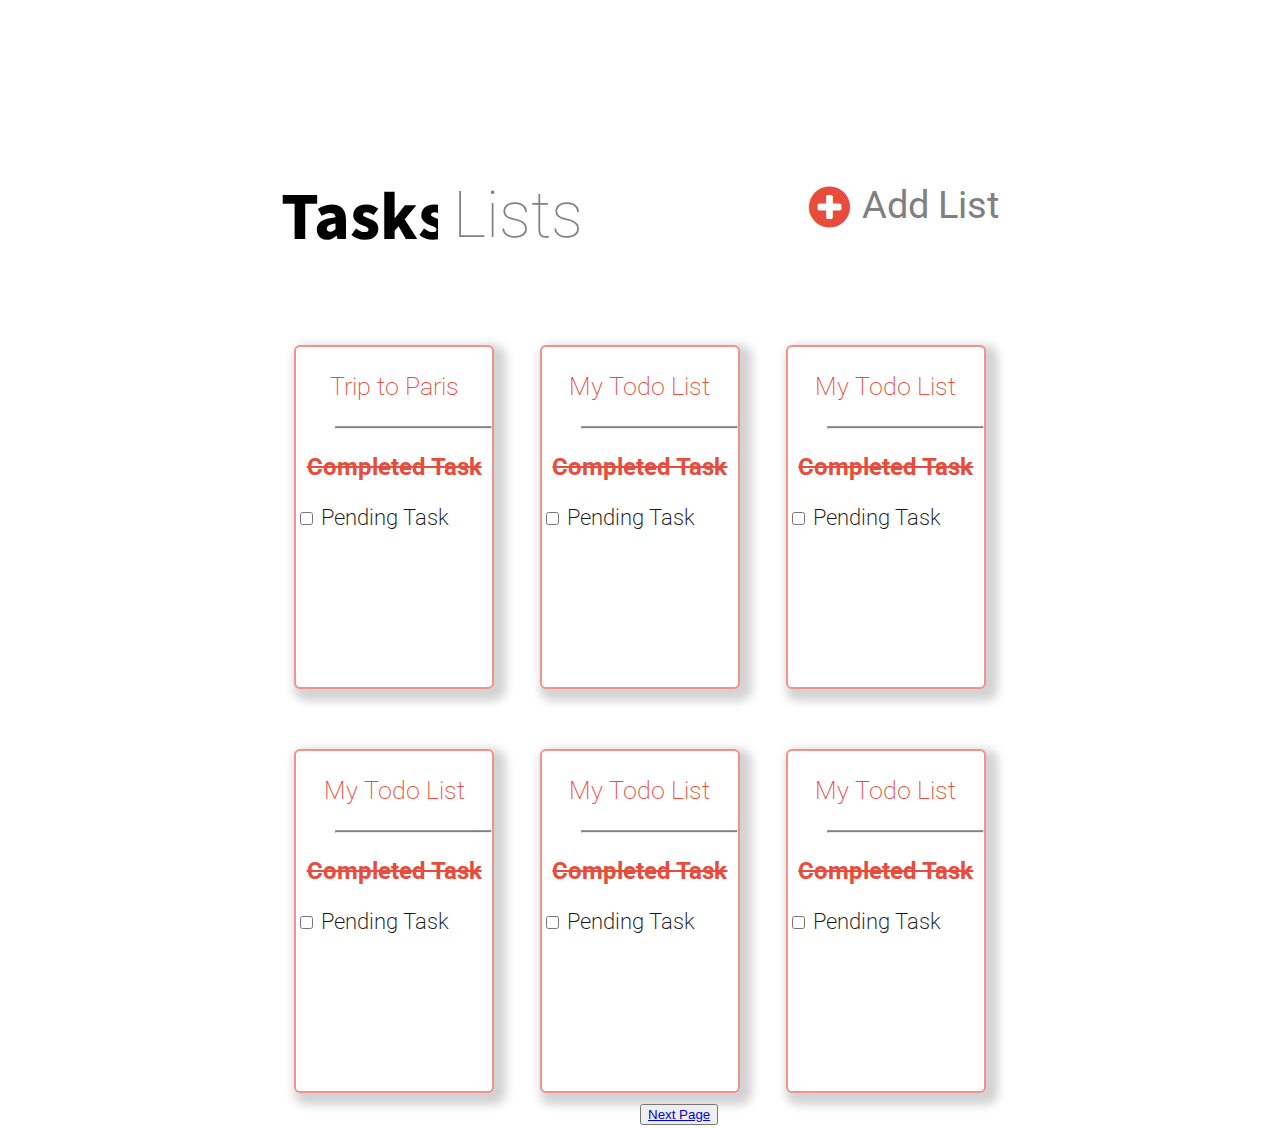
<file: index.html>
<!DOCTYPE html>
<!--[if lt IE 7]>      <html class="no-js lt-ie9 lt-ie8 lt-ie7"> <![endif]-->
<!--[if IE 7]>         <html class="no-js lt-ie9 lt-ie8"> <![endif]-->
<!--[if IE 8]>         <html class="no-js lt-ie9"> <![endif]-->
<!--[if gt IE 8]>      <html class="no-js"> <!--<![endif]-->
<html>
    <head>
        <meta charset="utf-8">
        <meta http-equiv="X-UA-Compatible" content="IE=edge">
        <title>Assignment 2</title>
        <meta name="description" content="">
        <meta name="viewport" content="width=device-width, initial-scale=1">
        <link rel="preconnect" href="https://fonts.gstatic.com">
        <link href="https://fonts.googleapis.com/css2?family=Noto+Sans+JP:wght@500&display=swap" rel="stylesheet">  
        <link rel="stylesheet" href="https://cdnjs.cloudflare.com/ajax/libs/font-awesome/4.7.0/css/font-awesome.min.css">
        <link rel="preconnect" href="https://fonts.gstatic.com">
        <link href="https://fonts.googleapis.com/css2?family=Roboto:wght@100&display=swap" rel="stylesheet">
        <link rel="stylesheet" href="css/main.css">
    </head>
    <body>
        <div class="container">
            <div class="heading-container">
               <div class="heading-container-1">
                   <p class="bold-heading">Tasks</p>
               </div>
               <div class="heading-container-2">
                   <p class="light-heading">Lists</p>
               </div>
               <div class="heading-container-3">
                   <i class="btn-1 fa fa-plus-circle" aria-hidden="true">&nbsp;</i><span class="button-text">Add List</span>
               </div>
           </div>
           <!-- card container started -->
           <div class="cards-container">
              <div class="card-items">
                 <p class="card-heading">Trip to Paris</p>
                 <hr class="hr-line">
                 <div class="card-body">
                    <p class="card-body-completed">Completed Task</p>
                    <div class="card-body-incompleted">
                      <input type="checkbox" id="task-1" name="task-1" value="task-1">
                      <label for="task-1">Pending Task</label>
                    </div>
                 </div>
              </div>
              <div class="card-items">
                <p class="card-heading">My Todo List</p>
                <hr class="hr-line">
                <div class="card-body">
                    <p class="card-body-completed">Completed Task</p>
                    <div class="card-body-incompleted">
                      <input type="checkbox" id="task-1" name="task-1" value="task-1">
                      <label for="task-1">Pending Task</label>
                    </div>
                 </div>
                
              </div>
              <div class="card-items">
                <p class="card-heading">My Todo List</p>
                <hr class="hr-line">
                <div class="card-body">
                    <p class="card-body-completed">Completed Task</p>
                    <div class="card-body-incompleted">
                      <input type="checkbox" id="task-1" name="task-1" value="task-1">
                      <label for="task-1">Pending Task</label>
                    </div>
                 </div>
              </div>
              <div class="card-items">
                <p class="card-heading">My Todo List</p>
                <hr class="hr-line">
                <div class="card-body">
                    <p class="card-body-completed">Completed Task</p>
                    <div class="card-body-incompleted">
                      <input type="checkbox" id="task-1" name="task-1" value="task-1">
                      <label for="task-1">Pending Task</label>
                    </div>
                 </div>
              </div>
              <div class="card-items">
                <p class="card-heading">My Todo List</p>
                <hr class="hr-line">
                <div class="card-body">
                    <p class="card-body-completed">Completed Task</p>
                    <div class="card-body-incompleted">
                      <input type="checkbox" id="task-1" name="task-1" value="task-1">
                      <label for="task-1">Pending Task</label>
                    </div>
                 </div>
              </div>
              <div class="card-items">
                <p class="card-heading">My Todo List</p>
                <hr class="hr-line">
                <div class="card-body">
                    <p class="card-body-completed">Completed Task</p>
                    <div class="card-body-incompleted">
                      <input type="checkbox" id="task-1" name="task-1" value="task-1">
                      <label for="task-1">Pending Task</label>
                    </div>
                 </div>
              </div>
          </div>
        </div>
        <div>
          <button class="next-btn">
              <a href="dolist.html">Next Page</a>
          </button>
          

        <script src="" async defer></script>
    </body>
</html>
</file>
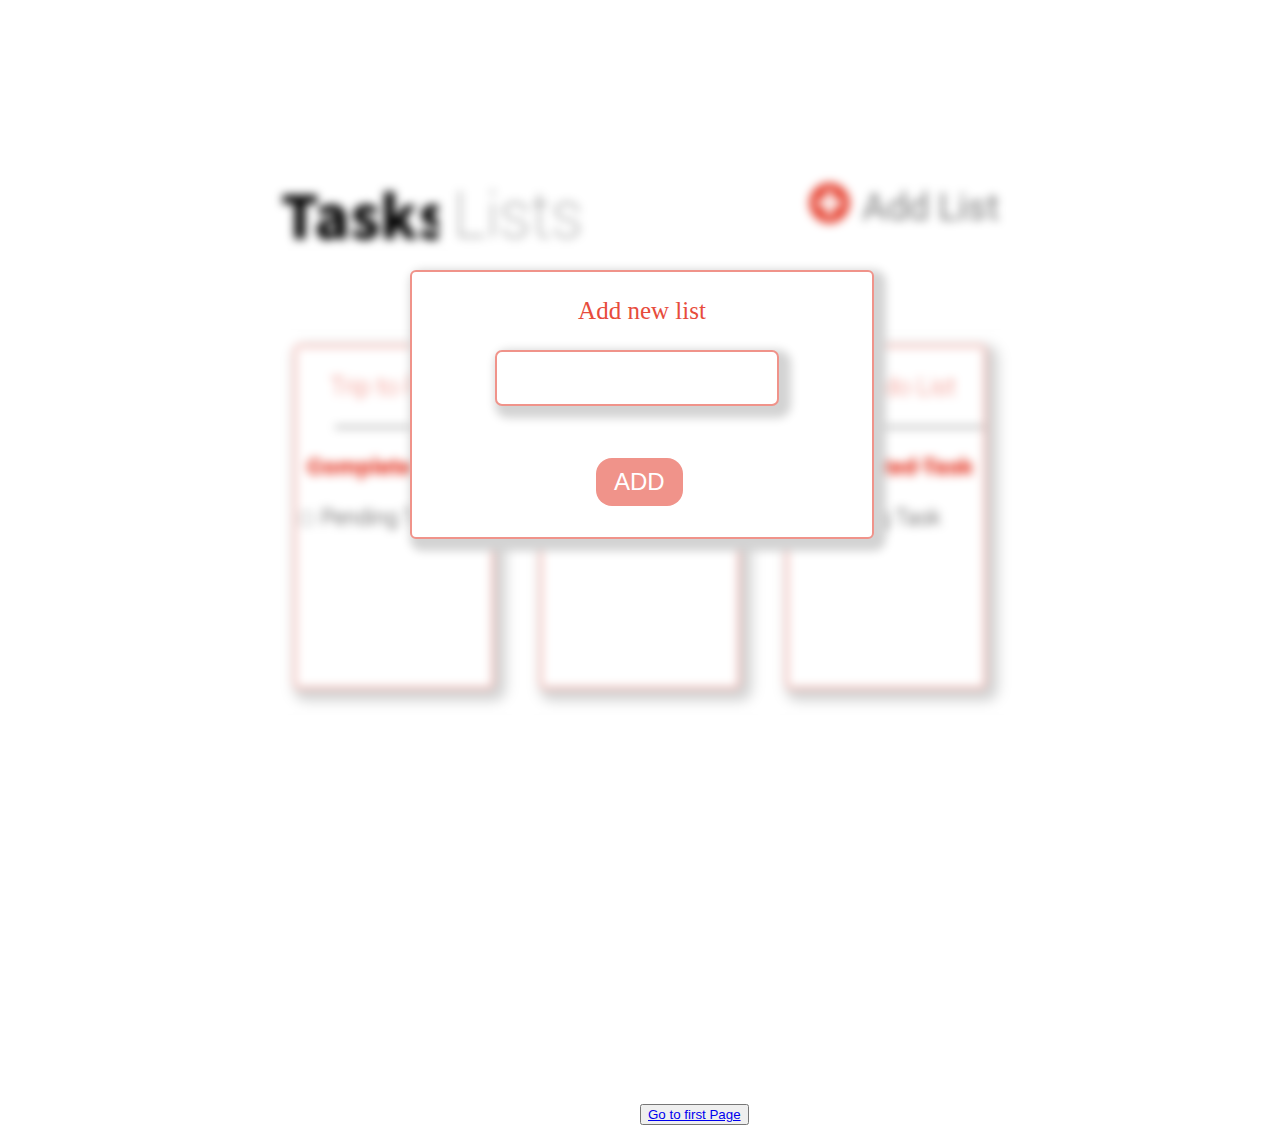
<file: Addnewitem.html>
<!DOCTYPE html>
<!--[if lt IE 7]>      <html class="no-js lt-ie9 lt-ie8 lt-ie7"> <![endif]-->
<!--[if IE 7]>         <html class="no-js lt-ie9 lt-ie8"> <![endif]-->
<!--[if IE 8]>         <html class="no-js lt-ie9"> <![endif]-->
<!--[if gt IE 8]>      <html class="no-js"> <!--<![endif]-->
<html>
    <head>
        <meta charset="utf-8">
        <meta http-equiv="X-UA-Compatible" content="IE=edge">
        <title></title>
        <meta name="description" content="">
        <meta name="viewport" content="width=device-width, initial-scale=1">
        <link rel="preconnect" href="https://fonts.gstatic.com">
        <link href="https://fonts.googleapis.com/css2?family=Noto+Sans+JP:wght@500&display=swap" rel="stylesheet">  
        <link rel="stylesheet" href="https://cdnjs.cloudflare.com/ajax/libs/font-awesome/4.7.0/css/font-awesome.min.css">
        <link rel="preconnect" href="https://fonts.gstatic.com">
        <link href="https://fonts.googleapis.com/css2?family=Roboto:wght@100&display=swap" rel="stylesheet">
        <link rel="stylesheet" href="css/main.css">
        <link rel="stylesheet" href="css/main2.css">
    </head>
    <body>
        <!--[if lt IE 7]>
            <p class="browsehappy">You are using an <strong>outdated</strong> browser. Please <a href="#">upgrade your browser</a> to improve your experience.</p>
        <![endif]-->
        <div class="container">
            <div class="heading-container">
               <div class="heading-container-1">
                   <p class="bold-heading">Tasks</p>
               </div>
               <div class="heading-container-2">
                   <p class="light-heading">Lists</p>
               </div>
               <div class="heading-container-3">
                   <p class=""><i class="fa fa-plus-circle" aria-hidden="true">&nbsp;</i><span class="button-text">Add List</span></p>
               </div>
           </div>
           <!-- card container started -->
           <div class="cards-container">
              <div class="card-items">
                 <p class="card-heading">Trip to Paris</p>
                 <hr class="hr-line">
                 <div class="card-body">
                    <p class="card-body-completed">Completed Task</p>
                    <div class="card-body-incompleted">
                      <input type="checkbox" id="task-1" name="task-1" value="task-1">
                      <label for="task-1">Pending Task</label>
                    </div>
                 </div>
              </div>
              <div class="card-items">
                  <p class="card-heading">My Todo List</p>
                  <hr class="hr-line">
                  <div class="card-body">
                      <p class="card-body-completed">Completed Task</p>
                      <div class="card-body-incompleted">
                         <input type="checkbox" id="task-1" name="task-1" value="task-1">
                         <label for="task-1">Pending Task</label>
                      </div>
                 </div>
              </div>
              <div class="card-items">
                 <p class="card-heading">My Todo List</p>
                 <hr class="hr-line">
                 <div class="card-body">
                     <p class="card-body-completed">Completed Task</p>
                      <div class="card-body-incompleted">
                        <input type="checkbox" id="task-1" name="task-1" value="task-1">
                        <label for="task-1">Pending Task</label>
                      </div>
                 </div>
              </div>
            </div>
        </div>
        <div class="add-new-item-container">
               <div class="add-new-card-items">
                 <p class="to-do-add-new-item-card-heading">Add new list</p>
                 <div class="to-do-add-new-item-card-body">
                    <div class="">
                        <input type="text" id="task-1" name="task-1" value=" ">
                   </div>
                   <div class="add-new-btn">
                       <button class="add-new-button">ADD</button>
                   </div>
                 </div>
             </div>
         </div>
         <button class="next-btn">
             <a href="index.html">Go to first Page</a>
         </button>
        
        <script src="" async defer></script>
    </body>
</html>
</file>
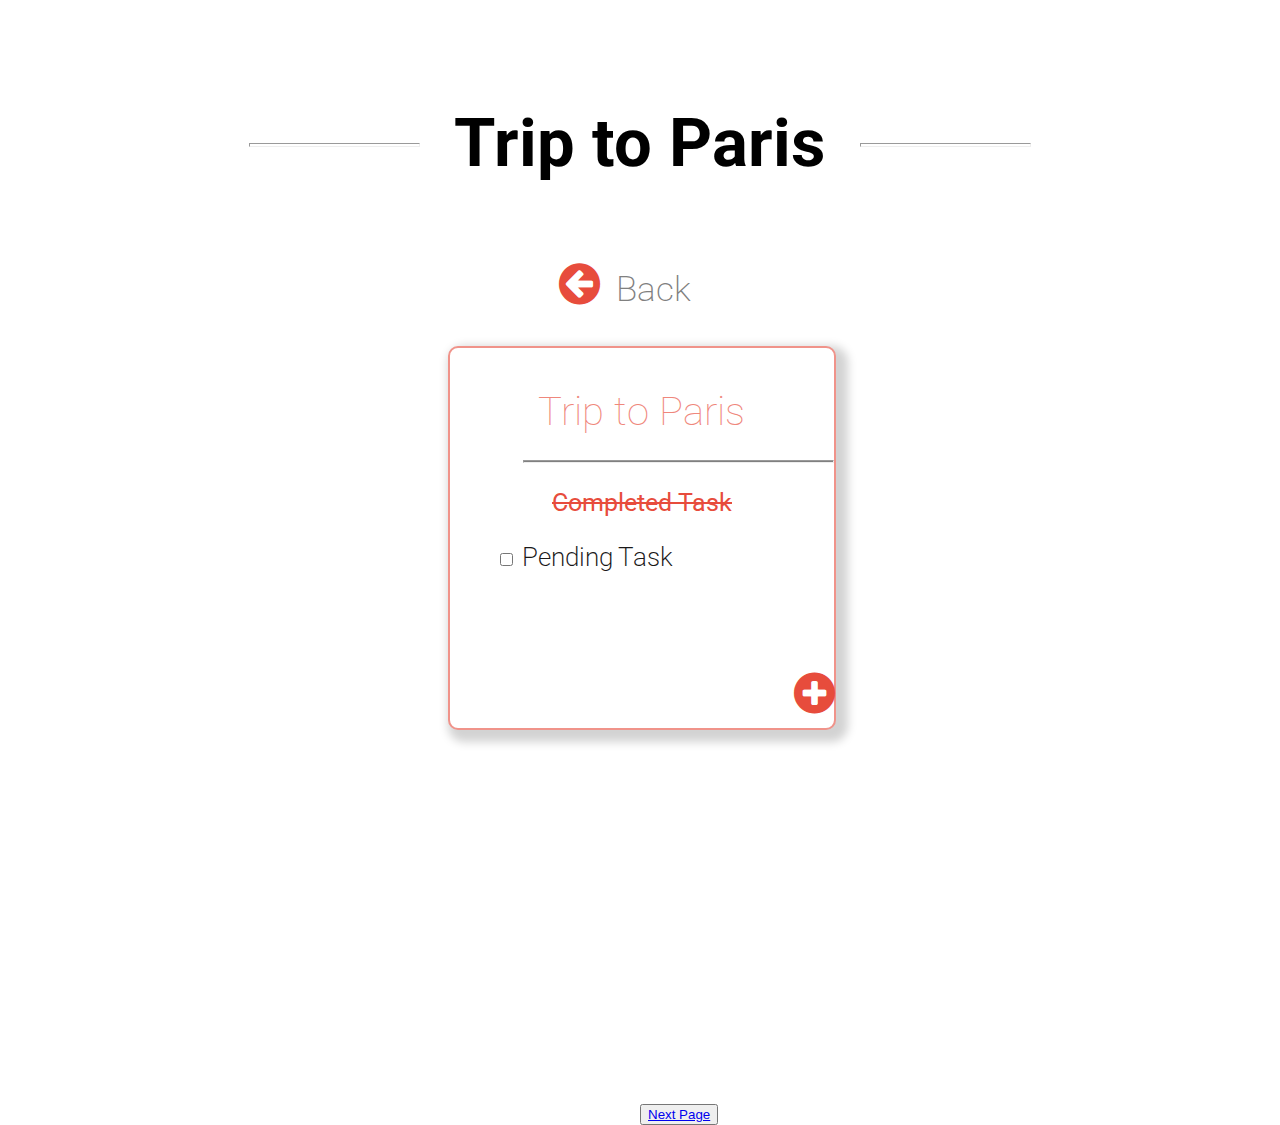
<file: dolist.html>
<!DOCTYPE html>
<!--[if lt IE 7]>      <html class="no-js lt-ie9 lt-ie8 lt-ie7"> <![endif]-->
<!--[if IE 7]>         <html class="no-js lt-ie9 lt-ie8"> <![endif]-->
<!--[if IE 8]>         <html class="no-js lt-ie9"> <![endif]-->
<!--[if gt IE 8]>      <html class="no-js"> <!--<![endif]-->
<html>
    <head>
        <meta charset="utf-8">
        <meta http-equiv="X-UA-Compatible" content="IE=edge">
        <title>Do list</title>
        <meta name="description" content="">
        <meta name="viewport" content="width=device-width, initial-scale=1">
        <link rel="preconnect" href="https://fonts.gstatic.com">
        <link href="https://fonts.googleapis.com/css2?family=Roboto:wght@500&display=swap" rel="stylesheet">
        <link rel="stylesheet" href="https://cdnjs.cloudflare.com/ajax/libs/font-awesome/4.7.0/css/font-awesome.min.css">
        <link rel="stylesheet" href="css/main.css">
    </head>
    <body>
        <div class="to-do-container">
            <div class="to-do-heading">
              <div class="to-do-heading-container">
                 <div class="to-do-horizontal-line-1">
                     <hr class="hr-1">
                 </div>
                  <div class="to-do-text-heading">
                     <p class="to-do-text-heading-style">Trip to Paris</p>
                  </div>
                  <div class="to-do-horizontal-line-1">
                     <hr class="hr-2">
                   </div>
               </div> 
               <div class="to-do-back-button">
                   <i class="fa fa-arrow-circle-left" aria-hidden="true">&nbsp;</i>
                   <span class="back-btn-text">Back</span>
              </div>
          </div>
          <div class="to-do-card-items">
             <p class="to-do-card-heading">Trip to Paris</p>
             <hr class="to-do-hr-line">
             <div class="to-do-card-body">
                <p class="to-do-card-body-completed">Completed Task</p>
                <div class="to-do-card-body-incompleted">
                  <input type="checkbox" id="task-1" name="task-1" value="task-1">
                  <label for="task-1">Pending Task</label>
                </div>
                <div class="to-do-button">
                    <i class="fa fa-plus-circle" aria-hidden="true">&nbsp;</i>
                </div>
             </div>
           </div>
       </div>
       <div> 
          <button class="next-btn">
              <a href="dolistaddnewitem.html">Next Page</a>
          </button>
       </div>
        
        <script src="" async defer></script>
    </body>
</html>
</file>
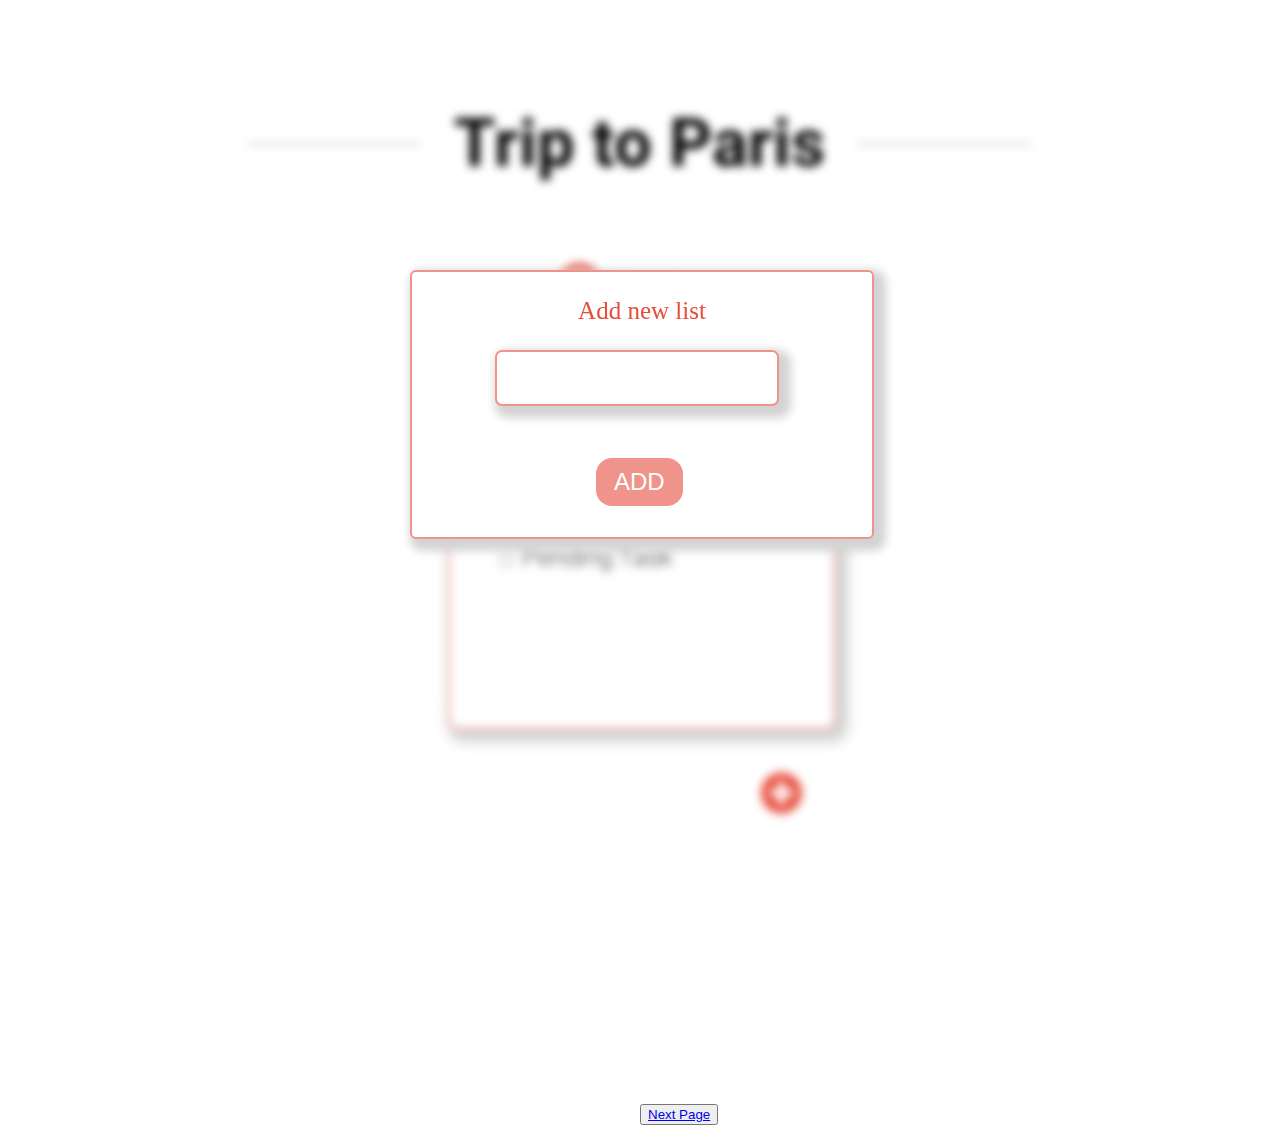
<file: dolistaddnewitem.html>
<!DOCTYPE html>
<!--[if lt IE 7]>      <html class="no-js lt-ie9 lt-ie8 lt-ie7"> <![endif]-->
<!--[if IE 7]>         <html class="no-js lt-ie9 lt-ie8"> <![endif]-->
<!--[if IE 8]>         <html class="no-js lt-ie9"> <![endif]-->
<!--[if gt IE 8]>      <html class="no-js"> <!--<![endif]-->
<html>
    <head>
        <meta charset="utf-8">
        <meta http-equiv="X-UA-Compatible" content="IE=edge">
        <title>Do list</title>
        <meta name="description" content="">
        <meta name="viewport" content="width=device-width, initial-scale=1">
        <link rel="preconnect" href="https://fonts.gstatic.com">
        <link href="https://fonts.googleapis.com/css2?family=Roboto:wght@500&display=swap" rel="stylesheet">
        <link rel="stylesheet" href="https://cdnjs.cloudflare.com/ajax/libs/font-awesome/4.7.0/css/font-awesome.min.css">
        <link rel="stylesheet" href="css/main.css">
        <link rel="stylesheet" href="css/main2.css">
    </head>
    <body>
        <!--[if lt IE 7]>
            <p class="browsehappy">You are using an <strong>outdated</strong> browser. Please <a href="#">upgrade your browser</a> to improve your experience.</p>
        <![endif]-->
        <div class="to-do-container">
          <div class="to-do-heading-container">
              <div class="to-do-horizontal-line-1">
                  <hr class="hr-1">
             </div>
              <div class="to-do-text-heading">
                  <p class="to-do-text-heading-style">Trip to Paris</p>
              </div>
              <div class="to-do-horizontal-line-1">
                  <hr class="hr-2">
              </div> 
          </div>
          <div class="to-do-back-button">
              <i class="fa fa-arrow-circle-left" aria-hidden="true">&nbsp;</i><span class="back-btn-text">Back</span>
          </div>
          <div class="to-do-card-items">
             <p class="to-do-card-heading">Trip to Paris</p>
             <hr class="to-do-hr-line">
             <div class="to-do-card-body">
                <p class="to-do-card-body-completed">Completed Task</p>
                <div class="to-do-card-body-incompleted">
                  <input type="checkbox" id="task-1" name="task-1" value="task-1">
                  <label for="task-1">Pending Task</label>
                </div>
                <div class="to-do-button">
                    <i class="fa fa-plus-circle" aria-hidden="true">&nbsp;</i>
                </div>
             </div>
           </div>
       </div>
       <div class="to-do-add-new-item-container">
          <div class="add-new-card-items">
               <p class="to-do-add-new-item-card-heading">Add new list</p>
               <div class="to-do-add-new-item-card-body">
                  <div class="">
                       <input type="text" id="task-1" name="task-1" value=" ">
                  </div>
                  <div class="add-new-btn">
                      <button class="add-new-button">ADD</button>
                  </div>
              </div>
         </div>
       </div> 
       <button class="next-btn">
           <a href="Addnewitem.html">Next Page</a>
        </button>
       <script src="" async defer></script>
    </body>
</html>
</file>
<file: css/main.css>
/* css for heading and container for index.html */
.container{
    height: 300px;
    width: 62%;
    align-items: center;
    margin:  160px auto;
}
.heading-container{
    display: grid;
    grid-template-columns: 160px 160px auto;
    grid-template-rows: 130px;
    margin-left: 30px;
    margin-right: 30px;
}
.heading-container-1{
    background-color: #ffffff;
    border-style: dotted;
    border-color: #ffffff;
    margin-bottom: 30px; 

}
.heading-container-2{
    background-color:#ffffff;
    border-style: dotted;
    border-color: #ffffff;
    margin-bottom: 30px;
}
.heading-container-3{
    display: flex;
    justify-content: flex-end;
    background-color:#ffffff;
    border-style: dotted;
    border-color: #ffffff;
    margin-bottom: 30px;
    
}
.bold-heading{
    font-family: 'Noto Sans JP', sans-serif;
    font-size: 370%;
    font-weight: 900;
    margin-top: 7px;
    text-align: center; 
}
p.light-heading{
    font-size: 400%;
    font-weight: lighter;
    margin-top: 15px;
    text-align: center;
    font-family: 'Roboto', sans-serif;
    color: grey;
}
.fa{
    font-size: 300%;
    color:#e74c3c;
}
.btn-1{
    margin-top: 20px;
}
.button-text{
    font-size: 240%;
    margin-top: 19px;
    text-align: end;
    font-family: 'Roboto', sans-serif;
    color: grey; 
}
.btn-style{
    
}
.next-btn{
    position: absolute;
    top: 1104px;
    left: 50%;
}
/* css for card container */
.cards-container{
    display: flex;
    flex-wrap: wrap;
    justify-content: space-evenly;
    flex-direction: row;
    align-items: flex-start;
    background-color: #ffffff;
    margin-top: 30px;
    font-family: 'Roboto', sans-serif;
    font-weight: 700;
}
.card-items{
    margin-top: 25px;
    margin-bottom: 35px;
    background-color: #ffffff;
    border-radius: 6px;
    border-style: solid;
    border-color: #f0938a;
    border-width: 2px;
    height: 340px;
    width: 25%;
    box-shadow: 6px 6px 10px 6px lightgrey;
}
.hr-line{
    margin-left: 20%;
    background-color:gray;
    height: 1px;
}
.card-body{
    margin-top: 20px;
}
p.card-heading{
    text-align: center;
    color: #e74c3c;
    font-size: 25px;
    font-weight: 200;
}
.card-body-completed{
    text-align: center;
    font-size: 24px;
    color:#e74c3c;
    text-decoration: line-through;
}
.card-body-incompleted{
    font-size: 22px;
    font-weight: 250;
    color:#1a1818;
}
/* css for To do list page */
.to-do-container{
    height: 600px;
    width: 80%;
    /* align-items: center; */
    margin:  100px auto;
    background-color: rgb(255, 255, 255);
}
.to-do-heading-container{
    display: grid;
    grid-template-columns: 1fr 1.5fr 1fr;
    grid-template-rows: 80px;
    /* background-color: blue;
    border-color: brown; */
}
.to-do-text-heading{
    background-color:#ffffff;
    border-style: dotted;
    border-color: #ffffff;
    
}
p.to-do-text-heading-style{
    font-size: 420%;
    font-weight: 700;
    text-align: center;
    font-family: 'Roboto', sans-serif;
    margin-top: 0.5px;
    
}
.to-do-horizontal-line-1{
    background-color: #ffffff;
    border-style: dotted;
    border-color: #ffffff;
    
}
.hr-1{
    height: 2px;
    width: 60%;
    margin-right: 0px;
    margin-top: 40px;
}
.hr-2{
    height: 2px;
    width: 60%;
    margin-left: 0px;
    margin-top: 40px;
}
.to-do-back-button{
    background-color: #ffffff;
    margin-top: 80px;
    margin-left: 42%;
    margin-right: auto;
    
}
.back-btn-text{
    font-size: 35px;
    font-family: 'Roboto', sans-serif;
    color: gray;
    font-weight: 200;
}
.to-do-card-items{
    background-color: #ffffff;
    border-radius: 10px;
    border-style: solid;
    border-color: #f0938a;
    border-width: 2px;
    height: 380px;
    width: 38%;
    box-shadow: 6px 6px 10px 6px lightgrey;
    align-items: center;
    margin-top: 36px;
    margin-left: 31%;
}
p.to-do-card-heading{
    text-align: center;
    color: #ef877c;
    font-size: 40px;
    font-weight: 100;
    font-family: 'Roboto', sans-serif;
}
.to-do-hr-line{
    margin-left: 19%;
    background-color:gray;
    height: 1px;
    margin-top: -15px;
}
.to-do-card-body{
    margin-top: 20px;
}
.to-do-card-body-completed{
    text-align: center;
    font-size: 25px;
    color:#e74c3c;
    text-decoration: line-through;
    font-family: 'Roboto', sans-serif;
}
.to-do-card-body-incompleted{
    font-size: 26px;
    font-weight: 250;
    color:#1a1818;
    font-family: 'Roboto', sans-serif;
    margin-left: 12%;
}
.to-do-button{
    position: absolute;
    top: 669px;
    left: 62%;
}
.to-do-fa{
    font-size: 100%;
    color:#ef877c;
    margin-left: 60px;
    margin-top: 90px;
}


/* RESPONSIVE-STYLING for index file*/
@media screen and (max-width: 700px){
    .container{
        background-color: rgb(255, 255, 255);
        height: 1000px;
        width: 100%;
        align-items: center;
        margin:  -80px auto;
    }
    .heading-container{
        display: grid;
        grid-template-columns: 160px 160px 130px;
        grid-template-rows: 130px;
        margin-top: 100px;
        margin-left: 0px;
        margin-right: 0px;
        background-color: rgb(255, 255, 255);
    }
    .heading-container-1{
        background-color: #ffffff;
        border-style: dotted;
        border-color: #ffffff;
        margin-bottom: 30px; 
    
    }
    .heading-container-2{
        background-color:#ffffff;
        border-style: dotted;
        border-color: #ffffff;
        margin-bottom: 30px;
    }
    .heading-container-3{
        grid-column-start: 3;
        grid-column-end: 4;
        background-color:#ffffff;
        border-style: dotted;
        border-color: #ffffff;
        margin-bottom: 30px;
        
    }
    .bold-heading{
        font-family: 'Noto Sans JP', sans-serif;
        font-size: 350%;
        font-weight: 900;
        margin-top: 3px;
        text-align: center; 
    }
    p.light-heading{
        font-size: 350%;
        font-weight: lighter;
        margin-top: 15px;
        margin-left: -28px;
        text-align: center;
        font-family: 'Roboto', sans-serif;
        color: grey;
    }
    .fa{
        font-size: 300%;
        color:#f0938a;
        margin-left: 0px;
        margin-right: 30px;
        margin-top: 25px;
    }
    .button-text{
        font-size: 200%;
        text-align: end;
        font-family: 'Roboto', sans-serif;
        color: grey;
        display: none;
        
    }
    .cards-container{
        display: inline-block;
        background-color: rgb(255, 255, 255);
        margin-top: 20px;
        margin-left: 0px;
        margin-right: 0px;
        font-family: 'Roboto', sans-serif;
        /* font-weight: 700; */
        width: 100%;

    }
    .card-items{
        background-color: #ffffff;
        border-radius: 6px;
        border-style: solid;
        border-color: #f0938a;
        border-width: 2px;
        margin-top: 40px;
        margin-left: 30px;
        height: 80px;
        width: 70%;
        box-shadow: 6px 6px 10px 6px lightgrey;
    }
    p.card-heading{
        text-align: left;
        color: grey;
        font-size: 200%;
        font-weight: 400;
        margin-left: 40px;
        margin-top: 20px;
    }
    .hr-line{
        display: none;
    }
    .card-body{
        display: none;
    }
    .next-btn{
        margin-left: 150px;
        margin-top: 50px;
    }
    
    

}
/* RESPONSIVE STYLING FOR DOLIST */
@media screen and (max-width: 700px){
    .to-do-container{
        background-color: rgb(255, 255, 255);
        height: 100px;
        width: 100%;
        align-items: center;
        margin:  0px auto;
    }
    .to-do-heading{
        /* display: flex; */
    }
    .to-do-heading-container{
       
   }
   
   .to-do-back-button{
    position: absolute;
    top: -78px;
    left: -39%;
    background-color: #ffffff;
    }
    .back-btn-text{
    display: none;
    font-size: 25px;
    font-family: 'Roboto', sans-serif;
    color: gray;
    font-weight: 100;
    }
   .hr-1{
    display: none;
   }
   .to-do-text-heading{
        background-color:#ffffff;
        border-style: dotted;
        border-color: #ffffff;
        width: 350px;
        margin-left: 3px;
        
    }
    p.to-do-text-heading-style{
        font-size: 295%;
        font-weight: 700;
        text-align: center;
        font-family: 'Roboto', sans-serif;
        margin-top: 13px;
        
    }
    .hr-2{
        display: none;
    }
    .to-do-card-items{
        background-color: #ffffff;
        border-radius: 6px;
        border-style: solid;
        border-color: #f0938a;
        border-width: 2px;
        height: 413px;
        width: 77%;
        box-shadow: 6px 6px 10px 6px lightgrey;
        align-items: center;
        margin-top: 114px;
        margin-left: 45px;
        margin-bottom: 0px;
        padding-bottom: 20px;
    }
    p.to-do-card-heading{
        font-family: 'Roboto', sans-serif;
        text-align: center;
        color: #ef877c;
        font-size: 35px;
        font-weight: 100;
    }
    .to-do-hr-line{
        margin-left: 20%;
        background-color:gray;
        height: 1px;
    }
    .to-do-card-body{
        margin-top: 30px;
    }
    .to-do-card-body-completed{
        text-align: center;
        font-size: 22px;
        color:#ef877c;
        text-decoration: line-through;
    }
    .to-do-card-body-incompleted{
        font-family: 'Roboto', sans-serif;
        font-size: 26px;
        font-weight: 400;
        color:#1a1818;
        margin-left: 10%;
    }
    .to-do-button{
        position: absolute;
        top: 553px;
        left: 73%;
    }
    .to-do-fa{
        font-size: 100%;
        color: #ef877c;
        margin-left: 220px;
        margin-top: 110px;
    }
    .next-btn {
        position: absolute;
        top: 872px;
        left: 9%;
    }
}
</file>
<file: css/main2.css>
.container{
    filter: blur(5px);
}
.add-new-item-container{
    position: absolute;
    top: 270px;
    left: 32%;
    background-color: #ffffff;
    border-radius: 6px;
    border-style: solid;
    border-color: #f0938a;
    border-width: 2px;
    height: 265px;
    width: 36%;
    box-shadow: 6px 6px 10px 6px lightgrey;
    z-index: 1;
}
.card-heading{
    font-size: 50px;
    font-weight: 600;
}
input[type=text]{
    margin-left: 18%;
    align-items: center;
    width: 60%;
    height: 50px;
    border: 2px solid #f0938a;
    border-radius: 7px;
    box-shadow: 6px 6px 10px 6px lightgrey;
}
.add-new-button{
    background-color: #f0938a;
    color:#ffffff;
    font-size: 24px;
    text-decoration: none;
    text-align: center;
    border: none;
    border-radius: 16px;
    padding: 10px 18px;
}
.add-new-btn{
    margin-left: 40%;
    margin-top: 52px;
    margin-right: auto;
}
.to-do-container{
    filter: blur(5px);
}
.to-do-add-new-item-container{
    position: absolute;
    top: 270px;
    left: 32%;
    background-color: #ffffff;
    border-radius: 6px;
    border-style: solid;
    border-color: #f0938a;
    border-width: 2px;
    height: 265px;
    width: 36%;
    box-shadow: 6px 6px 10px 6px lightgrey;
    z-index: 1;
}
.to-do-add-new-item-card-heading{
    text-align: center;
    color: #e74c3c;
    font-size: 25px;
    font-weight: 200;
}
.to-do-add-new-item-card-body{

}
/* responsive for add-new-item-container  */
@media screen and (max-width: 700px){
    .to-do-add-new-item-container{
        position: absolute;
        top: 270px;
        left: 5%;
        background-color: #ffffff;
        border-radius: 6px;
        border-style: solid;
        border-color: #f0938a;
        border-width: 2px;
        height: 265px;
        width: 90%;
        box-shadow: 6px 6px 10px 6px lightgrey;
        z-index: 1;
    }
    .card-heading{
        font-size: 50px;
        font-weight: 600;
    }
    input[type=text]{
        margin-left: 18%;
        align-items: center;
        width: 60%;
        height: 50px;
        border: 2px solid #f0938a;
        border-radius: 7px;
        box-shadow: 6px 6px 10px 6px lightgrey;
    }
    .add-new-button{
        background-color: #f0938a;
        color:#ffffff;
        font-size: 24px;
        text-decoration: none;
        text-align: center;
        border: none;
        border-radius: 16px;
        padding: 10px 18px;
    }
    .add-new-item-container{
        position: absolute;
        top: 270px;
        left: 5%;
        background-color: #ffffff;
        border-radius: 6px;
        border-style: solid;
        border-color: #f0938a;
        border-width: 2px;
        height: 265px;
        width: 90%;
        box-shadow: 6px 6px 10px 6px lightgrey;
        z-index: 1;
    }
}
</file>
